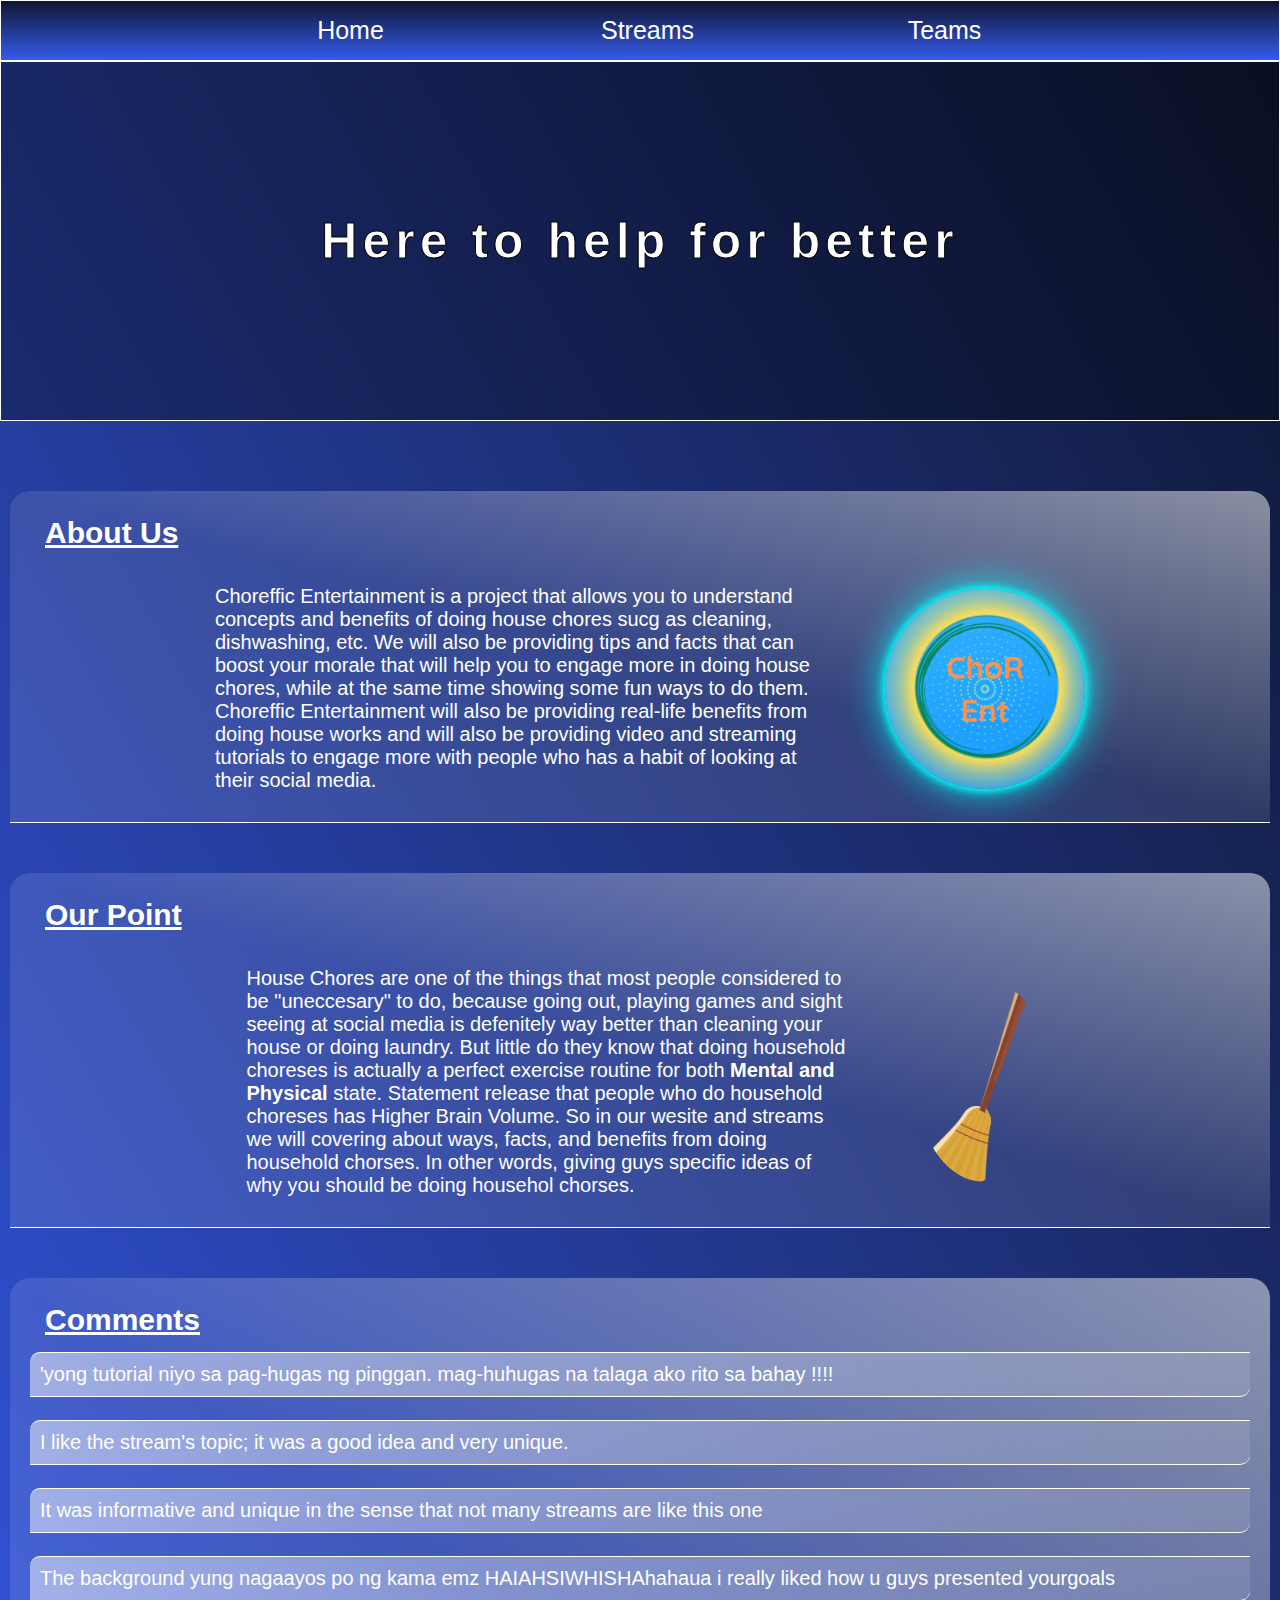
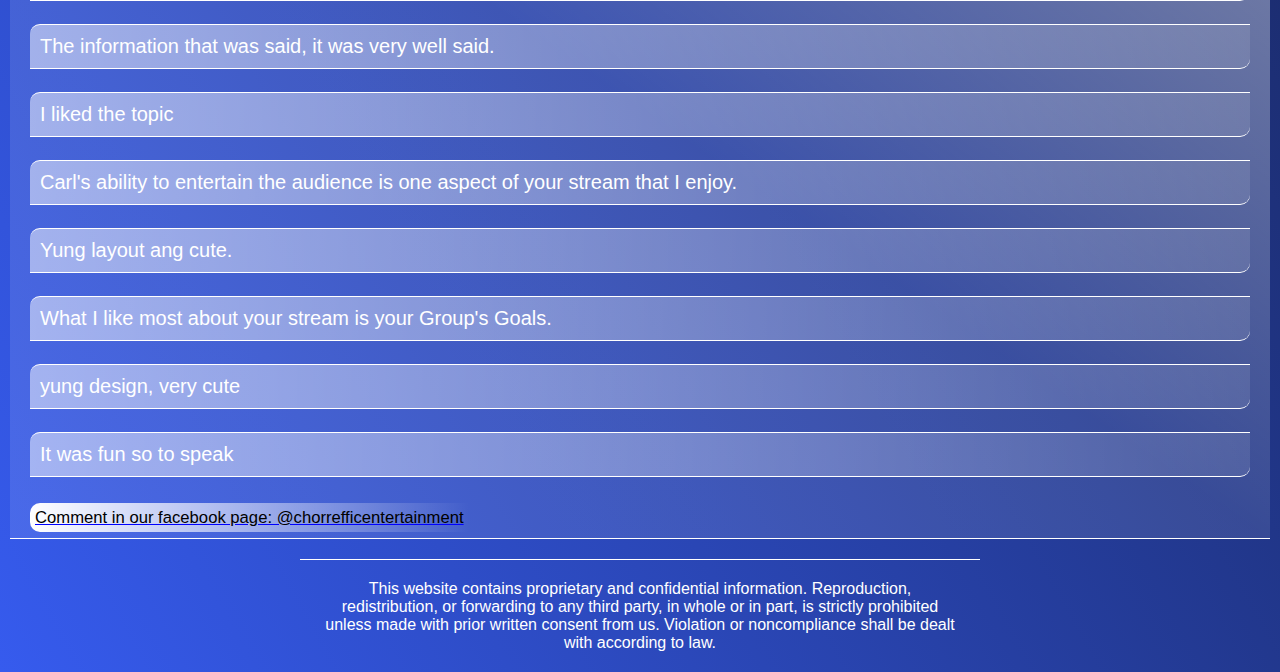
<file: index.html>
<!DOCTYPE html>
<html>
  <head>
    <meta http-equiv="content-type" content="text/html; charset=utf-8" />
    <title>New</title>
    <link rel="stylesheet" href="style.css" type="text/css" media="all" />
    <link rel="stylesheet" href="system.css" type="text/css" media="all" />
  </head>
  <body class="body">
    <ul>
      <li><a href="#">Home</a></li>
      <li><a href="streams.html">Streams</a></li>
      <li><a href="team.html">Teams</a></li>
    </ul>
    <h1 id="myH1">Here to help for better</h1>
    <div id="effects">
      <div class="Fx-1"></div>
      <div class="Fx-2"></div>
      <div class="Fx-3"></div>
      <div class="Fx-4"></div>
      <div class="Fx-5"></div>
      <div class="Fx-6"></div>
      <div class="Fx-7"></div>
      <div class="Fx-8"></div>
      <div class="Fx-9"></div>
    </div>
    <div class="intel">
      <div class="content">
        <h2>About Us</h2>
        <div class="in-cont">
        <p>Choreffic Entertainment is a project that allows you to understand concepts and benefits of doing house chores sucg as cleaning, dishwashing, etc. We will also be providing tips and facts that can boost your morale that will help you to engage more in doing house chores, while at the same time showing some fun ways to do them. Choreffic Entertainment will also be providing real-life benefits from doing house works and will also be providing video and streaming tutorials to engage more with people who has a habit of looking at their social media.</p><img class="cont-img" src="@Chor Ent.png" />
        </div>
      </div>
      <div class="content">
        <h2>Our Point</h2>
        <div class="in-cont">
        <p>House Chores are one of the things that most people considered to be "uneccesary" to do, because going out, playing games and sight seeing at social media is defenitely way better than cleaning your house or doing laundry. But little do they know that doing household choreses is actually a perfect exercise routine for both <b>Mental and Physical</b> state. Statement release that people who do household choreses has Higher Brain Volume. So in our wesite and streams we will covering about ways, facts, and benefits from doing household chorses. In other words, giving guys specific ideas of why you should be doing househol chorses.</p><img class="cont-img-2" src="FFD927EF-6526-435B-901E-5CF74472ECF9.png" />
        </div>
      </div>
      <div class="content">
            <h2>Comments</h2>
          <div class="container" class="contox">
            <li class="com"> 'yong tutorial niyo sa pag-hugas ng pinggan. mag-huhugas na talaga ako rito sa bahay !!!!</li>
        <br> <li class="com">I like the stream's topic; it was a good idea and very unique.</li>
        <br> <li class="com">It was informative and unique in the sense that not many streams are like this one</li>
        <br> <li class="com">The background yung nagaayos po ng kama emz HAIAHSIWHISHAhahaua i really liked how u guys presented yourgoals</li>
        <br> <li class="com">The information that was said, it was very well said.</li>
        <br> <li class="com">I liked the topic</li>
        <br> <li class="com">Carl's ability to entertain the audience is one aspect of your stream that I enjoy.</li>
        <br> <li class="com">Yung layout ang cute.</li>
        <br> <li class="com">What I like most about your stream is your Group's Goals.</li>
        <br> <li class="com">yung design, very cute</li>
        <br> <li class="com">It was fun so to speak</li><br />
        <sub>Comment in our facebook page: @chorrefficentertainment</sub>
        </div>
      </div>
    </div>
    <div id="LogAd" onload="myAd()">
      <h3>Log In</h3>
      <p class="logcon">Email:</p> <input type="text" id="Email" placeholder="Enter email" required /><br />
      <p class="logcon">Password:</p> <input type="text" name="Password" id="password" placeholder="Enter password" required /><br />
      <button type="submit" id="ok" onclick="myOk()">Login</button>
      <button type="submit" id="cancel" onclick="myClose()">Not now</button>
    </div>
    <p class="footp">This website contains proprietary and confidential information. Reproduction, redistribution, or forwarding to any third party, in whole or in part, is strictly prohibited unless made with prior written consent from us. Violation or noncompliance shall be dealt with according to law.
    </p>
  </body>
</html>
  <script src="main.js" type="text/javascript" charset="utf-8"></script>
</file>
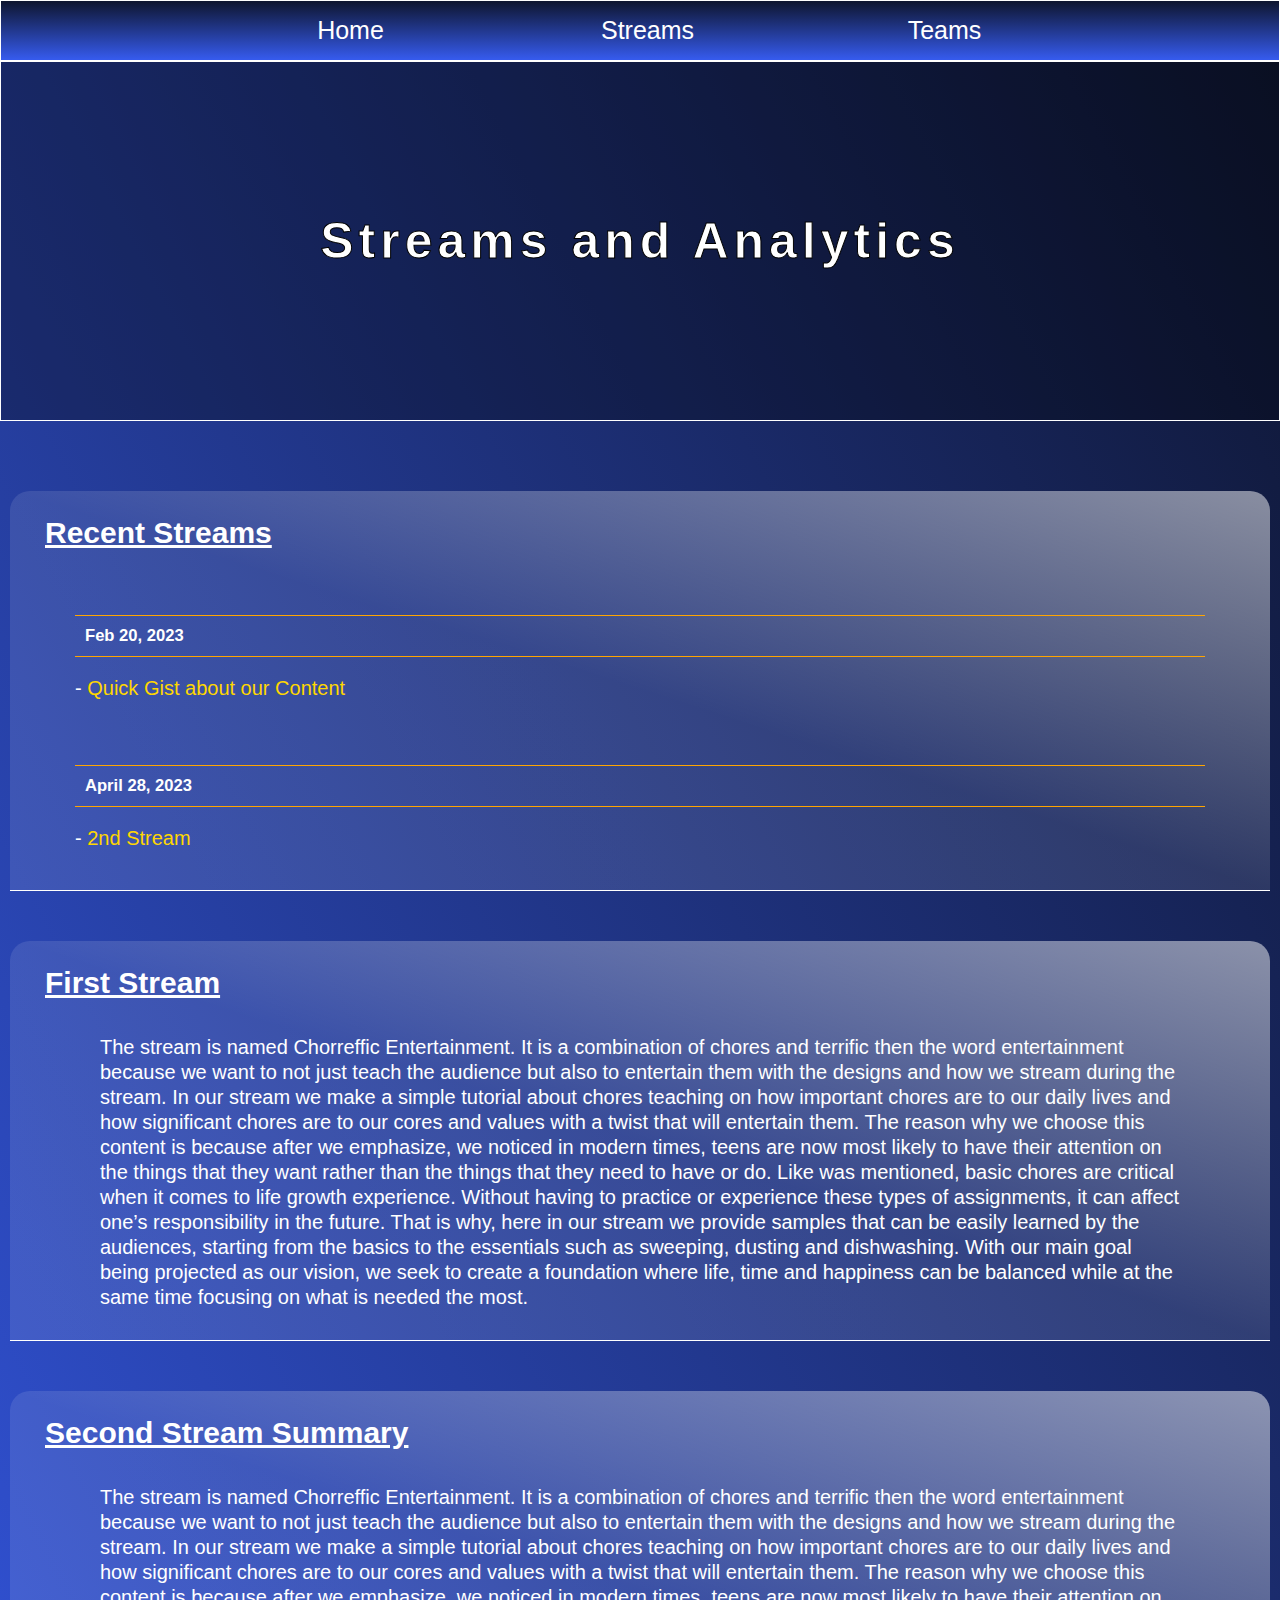
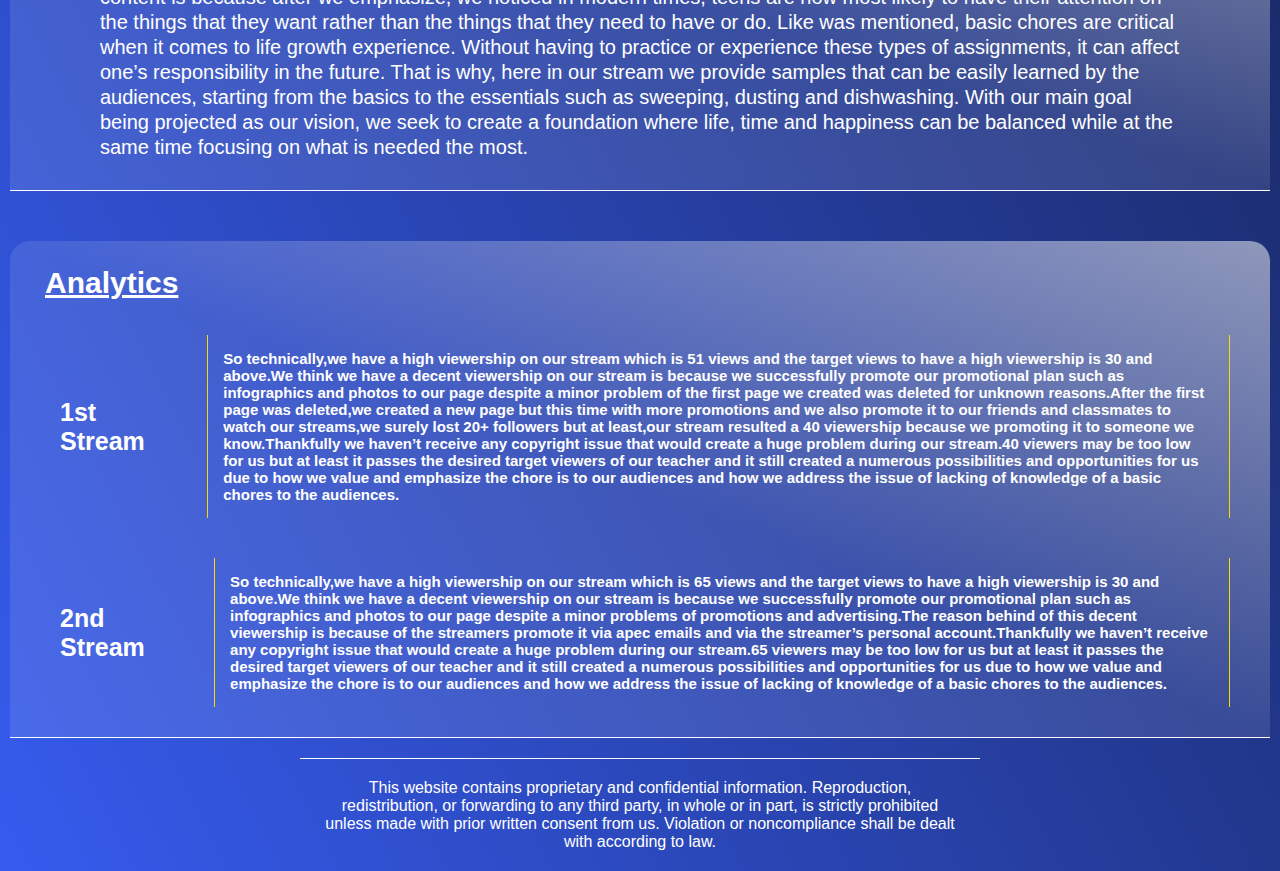
<file: streams.html>
<html>
<head>
    <meta http-equiv="content-type" content="text/html; charset=utf-8" />
    <title>chorent/teams</title>
    <link rel="stylesheet" href="style.css" type="text/css" media="all" />
    <link rel="stylesheet" href="system.css" type="text/css" media="all" />
  </head>
  <body class="body">
    <ul>
      <li><a href="index.html">Home</a></li>
      <li><a href="#">Streams</a></li>
      <li><a href="team.html">Teams</a></li>
    </ul>
    <h1>Streams and Analytics</h1>
    <div id="effects">
      <div class="Fx-1"></div>
      <div class="Fx-2"></div>
      <div class="Fx-3"></div>
      <div class="Fx-4"></div>
      <div class="Fx-5"></div>
      <div class="Fx-6"></div>
      <div class="Fx-7"></div>
      <div class="Fx-8"></div>
      <div class="Fx-9"></div>
    </div>
    <body>
      <div class="intel">
        <div class="content">
          <h2>Recent Streams</h2>
          <div class="in-cont" id="links">
            <li><h5>Feb 20, 2023</h5> - <a class="watch" href="https://fb.watch/khUltT8pO5/">Quick Gist about our Content</a></li>
            <li><h5>April 28, 2023</h5> - <a class="watch" href="https://fb.watch/khUV-WY4sU/">2nd Stream</a></li>
          </div>
        </div>
        <div class="content">
          <h2>First Stream</h2>
          <div class="in-cont" class="f-strm">
            <p class="strm-p">The stream is named Chorreffic Entertainment. It is a combination of chores and terrific then the word entertainment because we want to not just teach the audience but also to entertain them with the designs and how we stream during the stream. In our stream we make a simple tutorial about chores teaching on how important chores are to our daily lives and how significant chores are to our cores and values with a twist that will entertain them. The reason why we choose this content is because after we emphasize, we noticed in modern times, teens are now most likely to have their attention on the things that they want rather than the things that they need to have or do. Like was mentioned, basic chores are critical when it comes to life growth experience. Without having to practice or experience these types of assignments, it can affect one’s responsibility in the future. That is why, here in our stream we provide samples that can be easily learned by the audiences, starting from the basics to the essentials such as sweeping, dusting and dishwashing. With our main goal being projected as our vision, we seek to create a foundation where life, time and happiness can be balanced while at the same time focusing on what is needed the most.</p>
          </div>
        </div>
        <div class="content">
          <h2>Second Stream Summary</h2>
          <div class="in-cont" class="s-strm">
            <p class="strm-p">The stream is named Chorreffic Entertainment. It is a combination of chores and terrific then the word entertainment because we want to not just teach the audience but also to entertain them with the designs and how we stream during the stream. In our stream we make a simple tutorial about chores teaching on how important chores are to our daily lives and how significant chores are to our cores and values with a twist that will entertain them. The reason why we choose this content is because after we emphasize, we noticed in modern times, teens are now most likely to have their attention on the things that they want rather than the things that they need to have or do. Like was mentioned, basic chores are critical when it comes to life growth experience. Without having to practice or experience these types of assignments, it can affect one’s responsibility in the future. That is why, here in our stream we provide samples that can be easily learned by the audiences, starting from the basics to the essentials such as sweeping, dusting and dishwashing. With our main goal being projected as our vision, we seek to create a foundation where life, time and happiness can be balanced while at the same time focusing on what is needed the most.

</p>
          </div>
        </div>
        <div class="content">
          <h2>Analytics</h2>
          <div class="in-cont" class="ana-cont">
            <h3>1st Stream</h3>
            <h6>So technically,we have a high viewership on our stream which is 51 views and the target views to have a high viewership is 30 and above.We think we have a decent viewership on our stream is because we successfully promote our promotional plan such as infographics and photos to our page despite a minor problem of the first page we created was deleted for unknown reasons.After the first page was deleted,we created a new page but this time with more promotions and we also promote it to our friends and classmates to watch our streams,we surely lost 20+ followers but at least,our stream resulted a  40 viewership because we promoting it to someone we know.Thankfully we haven’t receive any copyright issue that would create a huge problem during our stream.40 viewers may be too low for us but at least it passes the desired target viewers of our teacher and it still created a numerous possibilities and opportunities for us due to how we value and emphasize the chore is to our audiences and how we address the issue of lacking of knowledge of a basic chores to the audiences.</h6>
          </div>
          <div class="in-cont" class="ana-cont">
            <h3>2nd Stream</h3>
            <h6>So technically,we have a high viewership on our stream which is 65 views and the target views to have a high viewership is 30 and above.We think we have a decent viewership on our stream is because we successfully promote our promotional plan such as infographics and photos to our page despite a minor problems of promotions and advertising.The reason behind of this decent viewership is because of the streamers promote it via apec emails and via the streamer’s personal account.Thankfully we haven’t receive any copyright issue that would create a huge problem during our stream.65 viewers may be too low for us but at least it passes the desired target viewers of our teacher and it still created a numerous possibilities and opportunities for us due to how we value and emphasize the chore is to our audiences and how we address the issue of lacking of knowledge of a basic chores to the audiences.</h6>
          </div>
        </div>
      </div>
      <p class="footp">This website contains proprietary and confidential information. Reproduction, redistribution, or forwarding to any third party, in whole or in part, is strictly prohibited unless made with prior written consent from us. Violation or noncompliance shall be dealt with according to law.
      </p>
    </body>
</html>
</file>
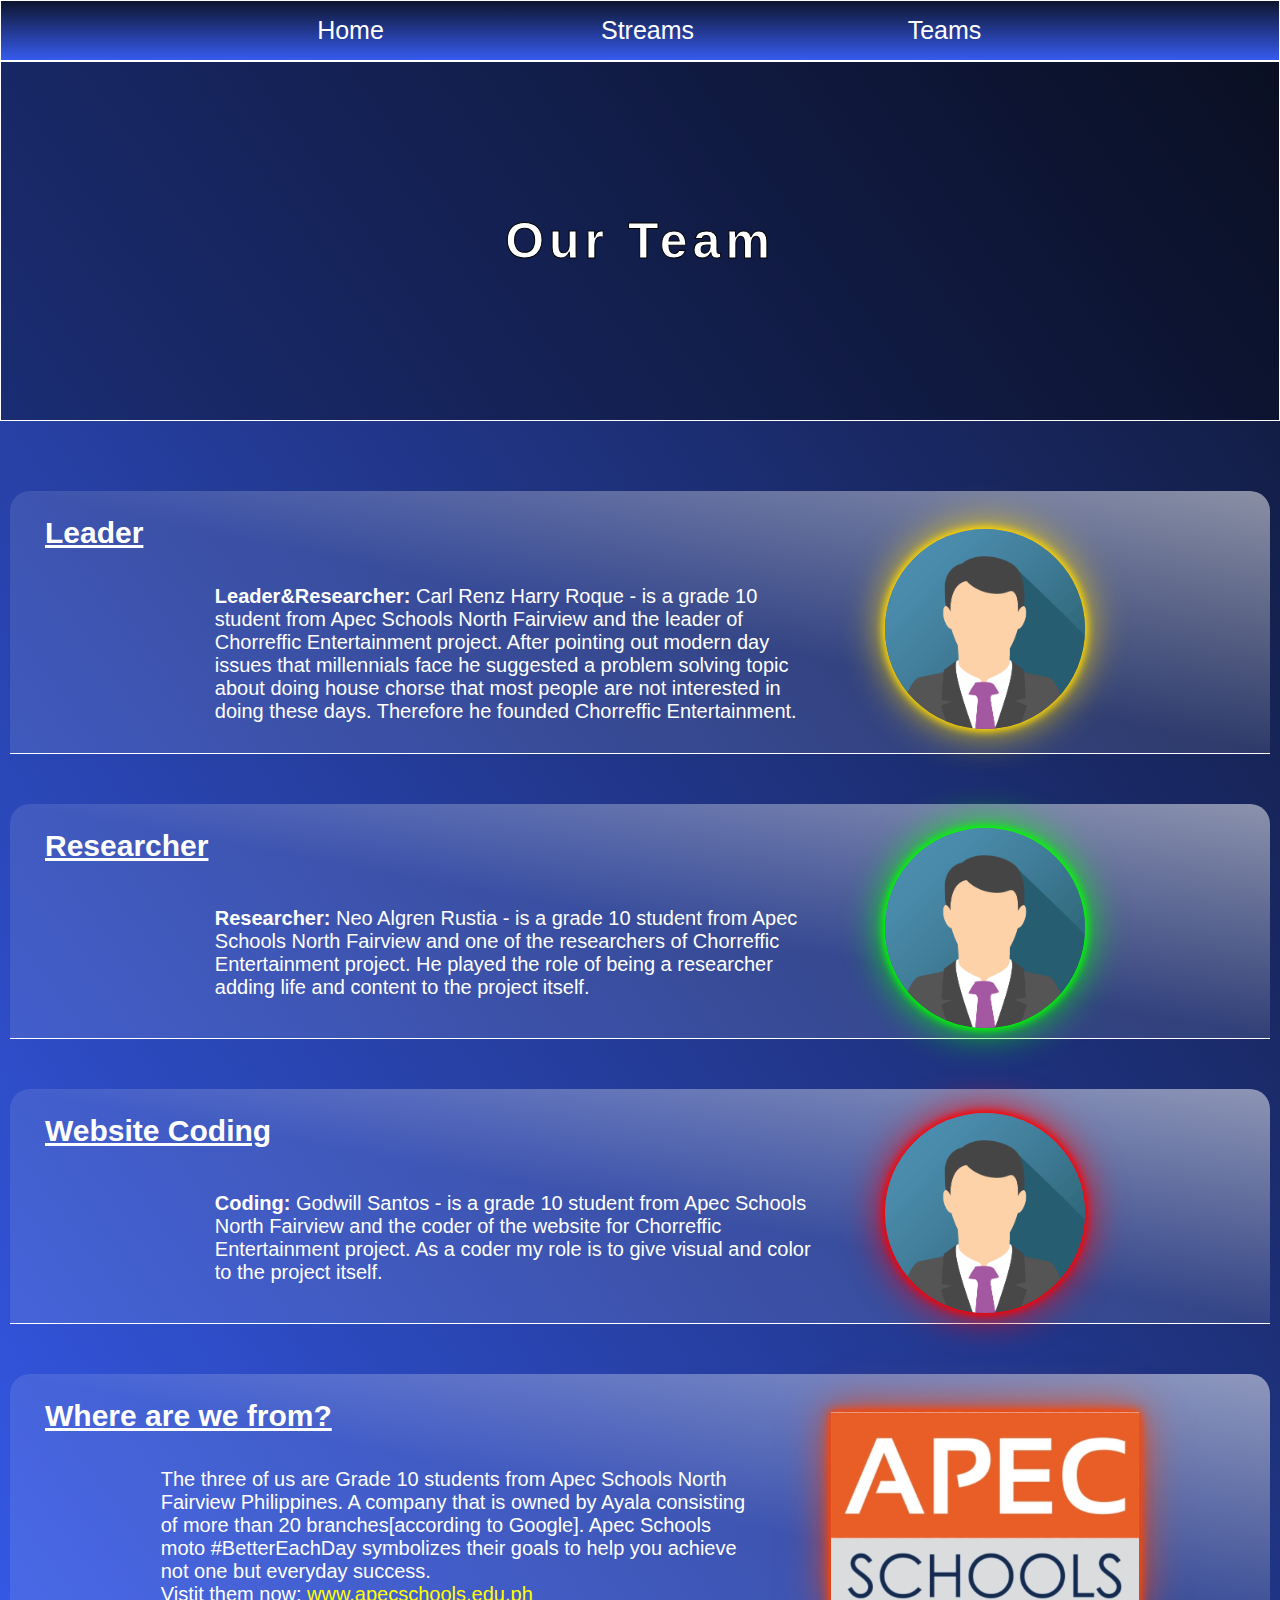
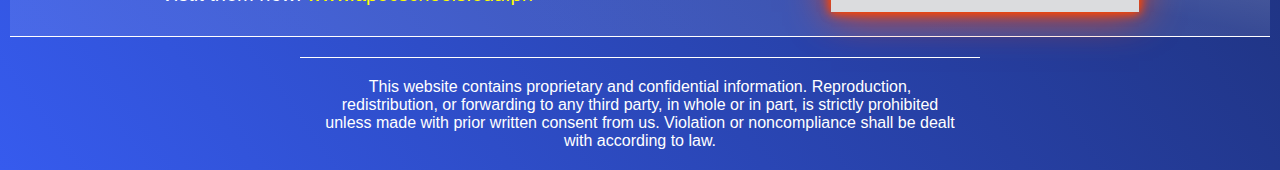
<file: team.html>
<html>
<head>
    <meta http-equiv="content-type" content="text/html; charset=utf-8" />
    <title>chorent/teams</title>
    <link rel="stylesheet" href="style.css" type="text/css" media="all" />
    <link rel="stylesheet" href="system.css" type="text/css" media="all" />
  </head>
  <body class="body">
    <ul>
      <li><a href="index.html">Home</a></li>
      <li><a href="streams.html">Streams</a></li>
      <li><a href="#">Teams</a></li>
    </ul>
    <h1 id="mySh1">Our Team</h1>
    <div id="effects">
      <div class="Fx-1"></div>
      <div class="Fx-2"></div>
      <div class="Fx-3"></div>
      <div class="Fx-4"></div>
      <div class="Fx-5"></div>
      <div class="Fx-6"></div>
      <div class="Fx-7"></div>
      <div class="Fx-8"></div>
      <div class="Fx-9"></div>
    </div>
    <div class="intel">
      <div class="content">
          <h2>Leader</h2>
        <div class="in-cont">
          <p><b>Leader&Researcher:</b><u> Carl Renz Harry Roque</u> - is a grade 10 student from Apec Schools North Fairview and the leader of Chorreffic Entertainment project. After pointing out modern day issues that millennials face he suggested a problem solving topic about doing house chorse that most people are not interested in doing these days. Therefore he founded Chorreffic Entertainment.</p><img class="cont-img" src="DE61C33C-9C9C-48DA-8420-F5040CBEB1CF.png" id="carlpic">
        </div>
      </div>
        <div class="content">
          <h2>Researcher</h2>
        <div class="in-cont">
          <p><b>Researcher:</b><u> Neo Algren Rustia</u> - is a grade 10 student from Apec Schools North Fairview and one of the researchers of Chorreffic Entertainment project. He played the role of being a researcher adding life and content to the project itself.</p><img class="cont-img" src="DE61C33C-9C9C-48DA-8420-F5040CBEB1CF.png" id="neopic">
        </div>
        </div>
        <div class="content">
          <h2>Website Coding</h2>
        <div class="in-cont">
          <p><b>Coding:</b><u> Godwill Santos</u> - is a grade 10 student from Apec Schools North Fairview and the coder of the website for Chorreffic Entertainment project. As a coder my role is to give visual and color to the project itself.</p><img class="cont-img" src="DE61C33C-9C9C-48DA-8420-F5040CBEB1CF.png" id="mypic">
        </div>
        </div>
        <div class="content">
          <h2>Where are we from?</h2>
        <div class="in-cont">
          <p>The three of us are Grade 10 students from Apec Schools North Fairview Philippines. A company that is owned by Ayala consisting of more than 20 branches[according to Google]. Apec Schools moto #BetterEachDay symbolizes their goals to help you achieve not one but everyday success.<br />
          Vistit them now: <a class="cont-link" href="https://www.apecschools.edu.ph">www.apecschools.edu.ph</a></p><img class="cont-img" src="9A2852CB-3CEC-4F6D-8246-9009D5EBE53F.jpeg" id="apec">
        </div>
        </div>
    </div>
    <p class="footp">This website contains proprietary and confidential information. Reproduction, redistribution, or forwarding to any third party, in whole or in part, is strictly prohibited unless made with prior written consent from us. Violation or noncompliance shall be dealt with according to law.
</p>
  </body>
  <script src="smain.js" type="text/javascript" charset="utf-8"></script>
</html>
</file>
<file: style.css>
ul {
  font-size: 25px;
  display: flex;
  justify-content: center;
  align-items: center;
  border: 1px solid white;
  position: -webkit-sticky;
  position: sticky;
  top: 0;
  background-image: linear-gradient(to top, #365BEE, #0E152F);
  background-size: 500%;
  background-position: top;
  transition: 500ms ease;
  z-index: 9;
  cursor: pointer
}
ul:hover {
  background-position: bottom;
}
ul a {
  padding: 15px;
  float: left;
  width: 250px;
  text-align: center;
  margin-left: 15px;
  color: white; 
  border-left: 1px solid transparent;
  border-right: 1px solid transparent;
}
ul a:hover {
  border-left: 1px solid white;
  border-right: 1px solid white;
  text-decoration: underline;
}
h1 {
  padding: 150px;
  text-align: center;
  color: white;
  letter-spacing: 5px;
  font-size: 50px;
  background: rgb(0, 0, 0);
  background: rgba(0, 0, 0, .3);
  border: 1px solid white;
  -webkit-text-stroke: 1px black;
}
.intel {
  padding: 20px 10px;
  color: white;
}
.in-cont {
  display: flex;
  justify-content: center;
  align-items: center;
  margin: 0 10px;
  cursor: text;
}
.ana-cont {
  display: block;
  margin: 0 10px;
  cursor: text;
}
.content {
  padding: 10px 20px;
  position: relative;
  margin-top: 50px;
  font-size: 20px;
  border-radius: 20px 20px 0 0;
  border-bottom: 1px solid white;
  background: linear-gradient(to top right, rgba(255, 255, 255, .1), rgba(255, 255, 255, .1), rgba(255, 255, 255, .5));
}
h2 {
  padding: 15px;
  text-decoration: underline;
  position: relative;
}
p {
  padding: 20px;
  width: 50%;
  position: relative;
}
.cont-img {
  height: 200px;
  margin-left: 50px;
  border-radius: 50%;
  box-shadow: 0 0 10px 0 cyan, 0 0 40px 0 cyan, 0 0 10px 0 cyan;
}
.cont-img-2 {
  height: 200px;
  margin-left: 50px;
  border-radius: 50%;
}
.com {
  padding: 10px;
  background: linear-gradient(to left, rgba(255, 255, 255, .1), rgba(255, 255, 255, .5));
  border-radius: 10px 0 10px 0;
  border-bottom: 1px solid white;
  border-top: 1px solid white;
}
sub {
  padding: 5px;
  background: linear-gradient(to left, transparent, white);
  color: black;
  border-radius: 10px 0 0 10px;
  text-decoration: underline;
  text-decoration-color: blue;
}
#neopic {
  box-shadow: 0 0 10px 0 lime, 0 0 40px 0 lime, 0 0 10px 0 lime;
  margin-top: -50px;
}
#mypic {
  box-shadow: 0 0 10px 0 red, 0 0 40px 0 red, 0 0 10px 0 red;
  margin-top: -50px;
}
#carlpic {
  box-shadow: 0 0 10px 0 gold, 0 0 40px 0 gold, 0 0 10px 0 gold;
  margin-top: -50px;
}
#apec {
  box-shadow: 0 0 10px 0 orangered, 0 0 40px 0 orangered, 0 0 10px 0 orangered;
  border-radius: 0;
  margin-top: -50px;
}
.footp {
  color: white;
  text-align: center;
  margin: auto;
  border-top: 1px solid white;
}
.cont-link {
  color: yellow;
  cursor: pointer;
}
.cont-link:hover {
  text-decoration: underline;
  text-decoration-color: white;
}
.watch {
  color: gold;
}
#links {
  display: block;
}
#links li {
  padding: 15px;
  margin: 15px 20px;
}
h5 {
  padding: 10px;
  border-top: 1px solid orange;
  border-bottom: 1px solid orange;
  margin: 20px 0;
}
.strm-p {
  width: 90%;
  line-height: 25px;
}
h6 {
  padding: 15px;
  margin: 20px 10px;
  width: 90%;
  font-size: 15px;
  border-left: 1px solid gold;
  border-right: 1px solid gold; 
}
.contox {
  margin: 20px 0;
}
</file>
<file: system.css>
* {
  padding: 0;
  margin: 0;
  text-decoration: none;
  list-style: none;
}
body {
  background: linear-gradient(to top right, #365BEE, #0E152F);
  font-family: 'Gill Sans', 'Gill Sans MT', Calibri, 'Trebuchet MS', sans-serif;
  background-repeat: no-repeat;
  -webkit-user-select: none;
}
#effects {
  position: absolute;
  top: 25%;
  transform: translate(0, -20%);
  width: 100%;
  height: 200px;
  overflow-y: hidden;
  z-index: -1;
}
.Fx-1 {
  height: 20px;
  width: 30px;
  position: relative;
  animation: move 5s linear infinite;
  left: -10%;
  border: 1px solid white;
}
.Fx-2 {
  height: 20px;
  width: 30px;
  position: relative;
  animation: move 5s linear infinite;
  animation-delay: 1s;
  left: -10%;
  border: 1px solid white;
}
.Fx-3 {
  height: 20px;
  width: 30px;
  position: relative;
  animation: move 5s linear infinite;
  left: -10%;
  animation-delay: 2s;
  border: 1px solid white;
}
.Fx-4 {
  height: 20px;
  width: 30px;
  position: relative;
  animation: move 5s linear infinite;
  left: -10%;
  animation-delay: 500ms;
  border: 1px solid white;
}
.Fx-5 {
  height: 20px;
  width: 30px;
  position: relative;
  animation: move 5s linear infinite;
  left: -10%;
  animation-delay: 1.8s;
  border: 1px solid white;
}
.Fx-6 {
  height: 20px;
  width: 30px;
  position: relative;
  animation: move 5s linear infinite;
  left: -10%;
  animation-delay: 3s;
  border: 1px solid white;
}
.Fx-7 {
  height: 20px;
  width: 30px;
  position: relative;
  animation: move 5s linear infinite;
  left: -10%;
  animation-delay: 2.8s;
  border: 1px solid white;
}
.Fx-8 {
  height: 20px;
  width: 30px;
  position: relative;
  animation: move 5s linear infinite;
  left: -10%;
  animation-delay: 3.8ms;
  border: 1px solid white;
}
.Fx-9 {
  height: 20px;
  width: 30px;
  position: relative;
  animation: move 5s linear infinite;
  left: -10%;
  animation-delay: 1001ms;
  border: 1px solid white;
}
@keyframes move {
  0%{left: -10%;}
  100%{left: 120%;}
}
#LogAd {
  position: fixed;
  top: 50%;
  left: 50%;
  transform: translate(-50%, -50%);
  color: white;
  padding: 20px;
  width:  40%;
  display: block;
  background: linear-gradient(to bottom left, black, #2651D9);
  border-radius: 30px;
  display: none;
}
input[type="text"] {
  width: 100%;
  padding: 12px 20px;
  margin: 8px 0;
  display: inline-block;
  border: 1px solid #ccc;
  border-radius: 4px;
  box-sizing: border-box;
}
.logcon {
  font-size: 20px;
  font-style: none;
  padding: 15px;
  margin: 5px 0;
}
h3 {
  padding: 20px;
  font-size: 25px;
}
button {
  background: transparent;
  font-size: 20px;
  width: 100%;
  margin: 20px 0;
  height: 50px;
  background-position: top;
  background-size: 500%;
  color: white;
  border-radius: 50px;
  border: 1px solid black;
  text-align: center;
}
#cancel {
  border: 1px solid #D56060;
}
#cancel:hover {
  background: #D56060;
}
#ok:hover {
  background: #5FD55C;
}
#ok {
  border: 1px solid #5FD55C;
}
</file>
